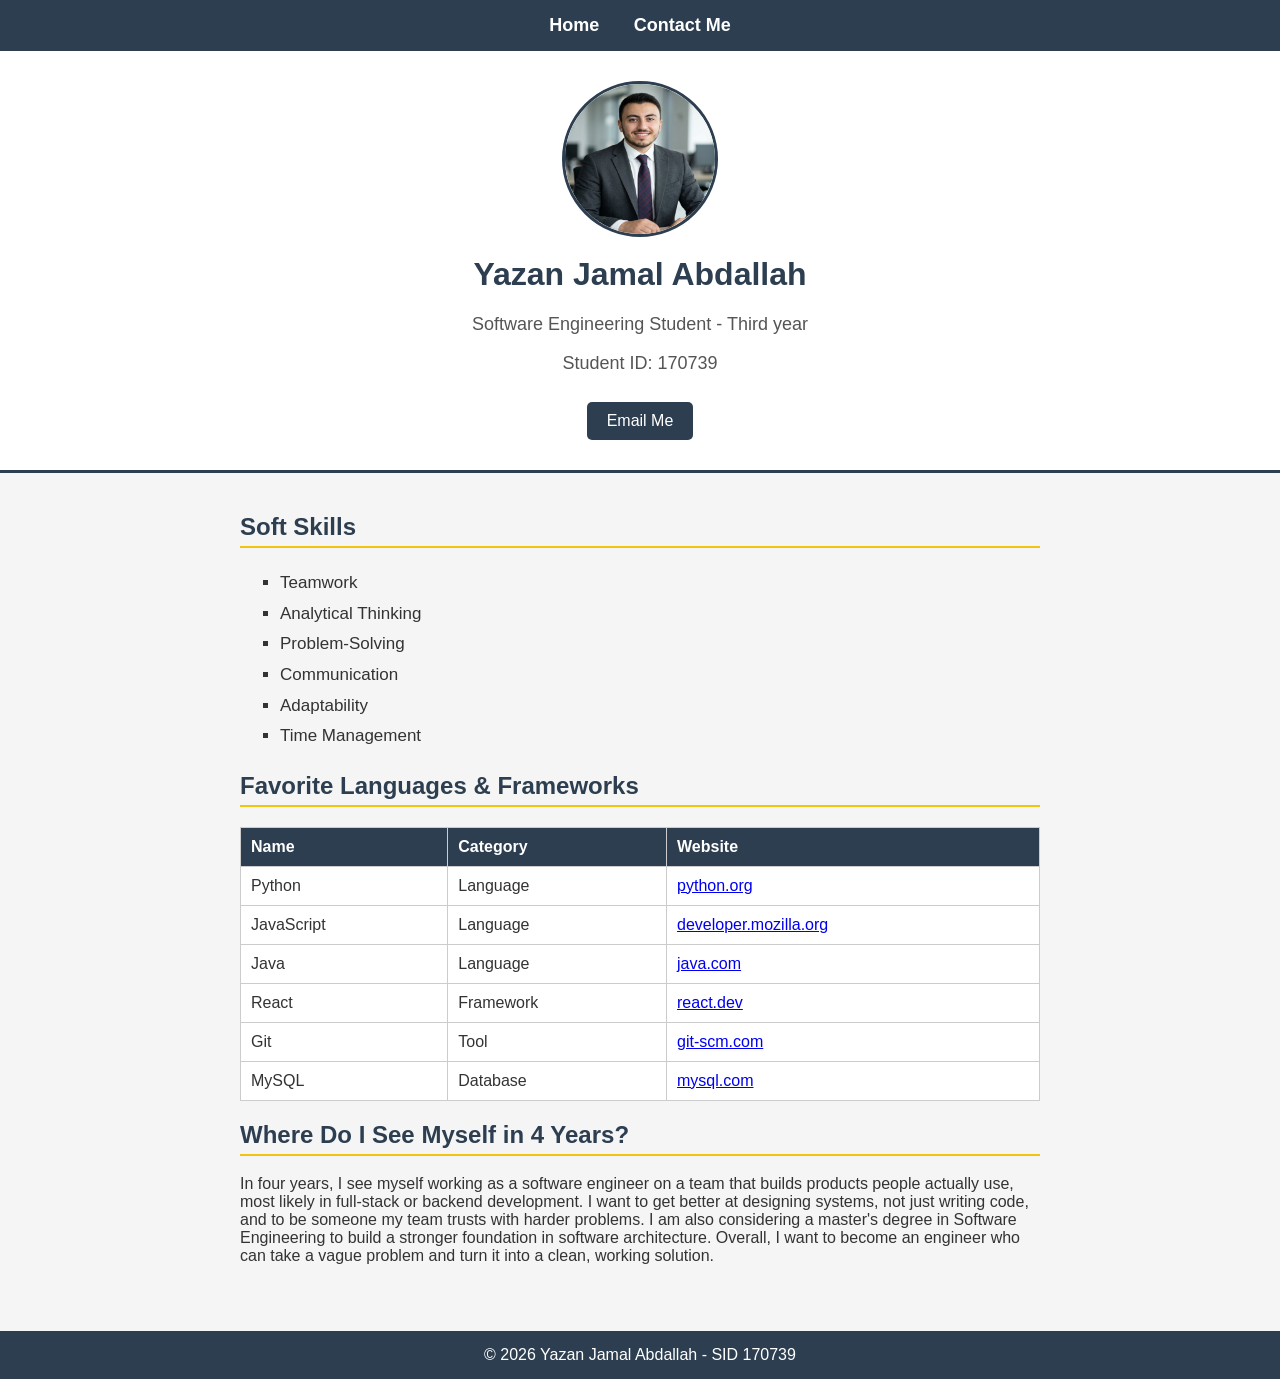
<file: index.html>
<!DOCTYPE html>
<html lang="en">
<head>
  <meta charset="UTF-8">
  <title>170739 - Yazan Jamal Abdallah</title>
  <link rel="stylesheet" href="style.css">
</head>
<body>

  <nav>
    <a href="index.html">Home</a>
    <a href="contact.html">Contact Me</a>
  </nav>

  <div class="header">
    <img src="Photo.jpg">
    <h1>Yazan Jamal Abdallah</h1>
    <p>Software Engineering Student - Third year</p>
    <p>Student ID: 170739</p>
    <a class="email-btn" href="mailto:yjabdallah24@cit.just.edu.jo">Email Me</a>
  </div>

  <div class="container">

    <h2>Soft Skills</h2>
    <ul class="skills-list">
      <li>Teamwork</li>
      <li>Analytical Thinking</li>
      <li>Problem-Solving</li>
      <li>Communication</li>
      <li>Adaptability</li>
      <li>Time Management</li>
    </ul>

    <h2>Favorite Languages &amp; Frameworks</h2>
    <table>
      <tr>
        <th>Name</th>
        <th>Category</th>
        <th>Website</th>
      </tr>
      <tr>
        <td>Python</td>
        <td>Language</td>
        <td><a href="https://www.python.org" target="_blank">python.org</a></td>
      </tr>
      <tr>
        <td>JavaScript</td>
        <td>Language</td>
        <td><a href="https://developer.mozilla.org/en-US/docs/Web/JavaScript" target="_blank">developer.mozilla.org</a></td>
      </tr>
      <tr>
        <td>Java</td>
        <td>Language</td>
        <td><a href="https://www.java.com" target="_blank">java.com</a></td>
      </tr>
      <tr>
        <td>React</td>
        <td>Framework</td>
        <td><a href="https://react.dev" target="_blank">react.dev</a></td>
      </tr>
      <tr>
        <td>Git</td>
        <td>Tool</td>
        <td><a href="https://git-scm.com" target="_blank">git-scm.com</a></td>
      </tr>
      <tr>
        <td>MySQL</td>
        <td>Database</td>
        <td><a href="https://www.mysql.com" target="_blank">mysql.com</a></td>
      </tr>
    </table>

    <h2>Where Do I See Myself in 4 Years?</h2>
    <p>
      In four years, I see myself working as a software engineer on a team that builds
      products people actually use, most likely in full-stack or backend development.
      I want to get better at designing systems, not just writing code, and to be someone
      my team trusts with harder problems. I am also considering a master's degree in
      Software Engineering to build a stronger foundation in software architecture.
      Overall, I want to become an engineer who can take
      a vague problem and turn it into a clean, working solution.
    </p>

  </div>

  <footer>
    &copy; 2026 Yazan Jamal Abdallah - SID 170739
  </footer>

</body>
</html>
</file>
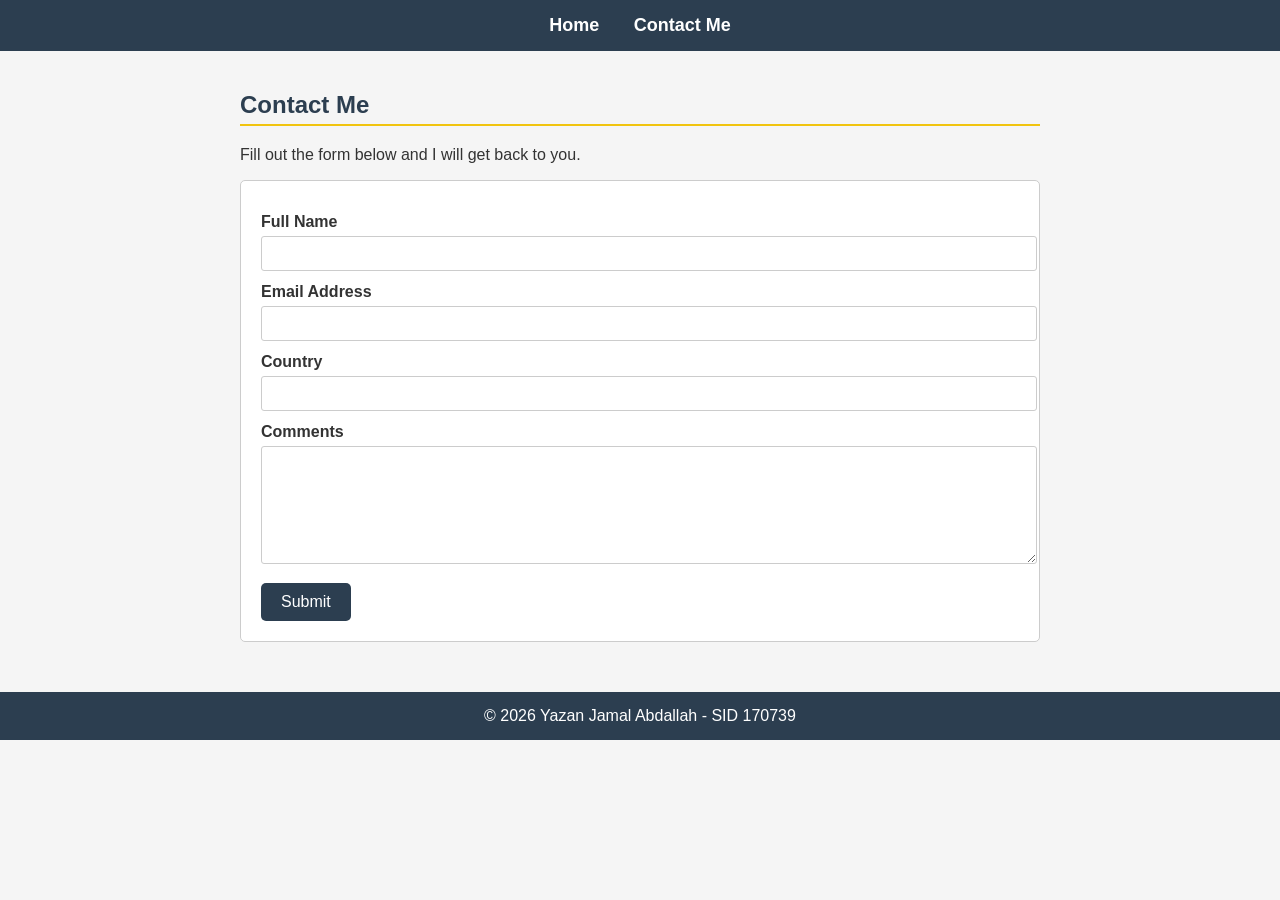
<file: contact.html>
<!DOCTYPE html>
<html lang="en">
<head>
  <meta charset="UTF-8">
  <title>Contact Me - Yazan Jamal Abdallah</title>
  <link rel="stylesheet" href="style.css">
</head>
<body>

  <nav>
    <a href="index.html">Home</a>
    <a href="contact.html">Contact Me</a>
  </nav>

  <div class="container">
    <h2>Contact Me</h2>
    <p>Fill out the form below and I will get back to you.</p>

    <form id="contactForm">
      <label for="fullName">Full Name</label>
      <input type="text" id="fullName" name="fullName">

      <label for="email">Email Address</label>
      <input type="email" id="email" name="email">

      <label for="country">Country</label>
      <input type="text" id="country" name="country">

      <label for="comments">Comments</label>
      <textarea id="comments" name="comments"></textarea>

      <button type="submit">Submit</button>
    </form>
  </div>

  <footer>
    &copy; 2026 Yazan Jamal Abdallah - SID 170739
  </footer>

  <script src="script.js"></script>
</body>
</html>
</file>
<file: style.css>
/* Simple styles for my portfolio website */

body {
  font-family: Arial, sans-serif;
  background-color: #f5f5f5;
  color: #333333;
  margin: 0;
  padding: 0;
}

/* Navigation menu */
nav {
  background-color: #2c3e50;
  padding: 15px;
  text-align: center;
}

nav a {
  color: white;
  text-decoration: none;
  margin: 0 15px;
  font-weight: bold;
  font-size: 18px;
}

nav a:hover {
  color: #f1c40f;
  text-decoration: underline;
}

/* General container */
.container {
  max-width: 800px;
  margin: 0 auto;
  padding: 20px;
}

/* Header / intro section */
.header {
  text-align: center;
  padding: 30px 20px;
  background-color: #ffffff;
  border-bottom: 3px solid #2c3e50;
}

.header img {
  width: 150px;
  height: 150px;
  border-radius: 50%;
  border: 3px solid #2c3e50;
}

.header h1 {
  margin-top: 15px;
  color: #2c3e50;
}

.header p {
  font-size: 18px;
  color: #555555;
}

/* Section titles */
h2 {
  color: #2c3e50;
  border-bottom: 2px solid #f1c40f;
  padding-bottom: 5px;
}

/* Soft skills list */
ul.skills-list {
  list-style-type: square;
  font-size: 17px;
  line-height: 1.8;
}

/* Table styling */
table {
  width: 100%;
  border-collapse: collapse;
  margin-top: 10px;
  background-color: white;
}

table, th, td {
  border: 1px solid #cccccc;
}

th, td {
  padding: 10px;
  text-align: left;
}

th {
  background-color: #2c3e50;
  color: white;
}

/* Buttons and links */
.email-btn {
  display: inline-block;
  background-color: #2c3e50;
  color: white;
  padding: 10px 20px;
  text-decoration: none;
  border-radius: 5px;
  margin-top: 10px;
}

.email-btn:hover {
  background-color: #f1c40f;
  color: #2c3e50;
}

/* Contact form */
form {
  background-color: white;
  padding: 20px;
  border: 1px solid #cccccc;
  border-radius: 5px;
}

form label {
  display: block;
  margin-top: 12px;
  font-weight: bold;
}

form input[type="text"],
form input[type="email"],
form textarea {
  width: 100%;
  padding: 8px;
  margin-top: 5px;
  border: 1px solid #cccccc;
  border-radius: 3px;
  font-family: Arial, sans-serif;
  font-size: 15px;
}

form textarea {
  height: 100px;
}

form button {
  margin-top: 15px;
  background-color: #2c3e50;
  color: white;
  padding: 10px 20px;
  border: none;
  border-radius: 5px;
  font-size: 16px;
  cursor: pointer;
}

form button:hover {
  background-color: #f1c40f;
  color: #2c3e50;
}

/* Footer */
footer {
  text-align: center;
  padding: 15px;
  background-color: #2c3e50;
  color: white;
  margin-top: 30px;
}
</file>
